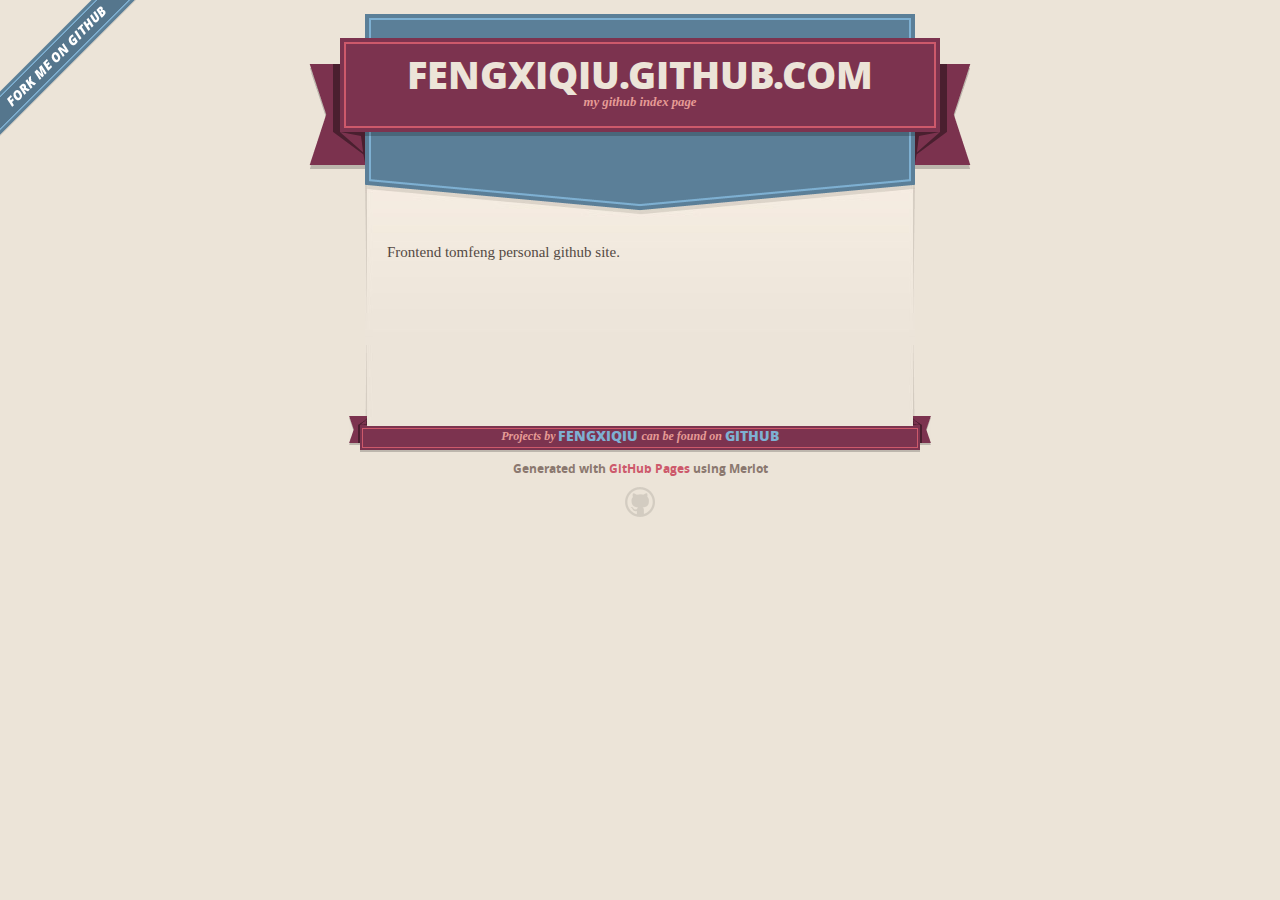
<file: index.html>
<!DOCTYPE html>
<html>
  <head>
    <meta charset='utf-8'>
    <meta http-equiv="X-UA-Compatible" content="chrome=1">
    <meta name="viewport" content="width=640">

    <link rel="stylesheet" href="stylesheets/core.css" media="screen">
    <link rel="stylesheet" href="stylesheets/mobile.css" media="handheld, only screen and (max-device-width:640px)">
    <link rel="stylesheet" href="stylesheets/pygment_trac.css">

    <script type="text/javascript" src="javascripts/modernizr.js"></script>
    <script type="text/javascript" src="https://ajax.googleapis.com/ajax/libs/jquery/1.7.1/jquery.min.js"></script>
    <script type="text/javascript" src="javascripts/headsmart.min.js"></script>
    <script type="text/javascript">
      $(document).ready(function () {
        $('#main_content').headsmart()
      })
    </script>
    <title>Fengxiqiu.GitHub.com by fengxiqiu</title>
  </head>

  <body>
    <a id="forkme_banner" href="https://github.com/fengxiqiu">View on GitHub</a>
    <div class="shell">

      <header>
        <span class="ribbon-outer">
          <span class="ribbon-inner">
            <h1>Fengxiqiu.GitHub.com</h1>
            <h2>my github index page</h2>
          </span>
          <span class="left-tail"></span>
          <span class="right-tail"></span>
        </span>
      </header>

      <div id="no-downloads">
        <span class="inner">
        </span>
      </div>


      <span class="banner-fix"></span>


      <section id="main_content">
        <p>Frontend tomfeng personal github site.</p>
      </section>

      <footer>
        <span class="ribbon-outer">
          <span class="ribbon-inner">
            <p>Projects by <a href="https://github.com/fengxiqiu">fengxiqiu</a> can be found on <a href="https://github.com/fengxiqiu">GitHub</a></p>
          </span>
          <span class="left-tail"></span>
          <span class="right-tail"></span>
        </span>
        <p>Generated with <a href="https://pages.github.com">GitHub Pages</a> using Merlot</p>
        <span class="octocat"></span>
      </footer>

    </div>

    
  </body>
</html>
</file>
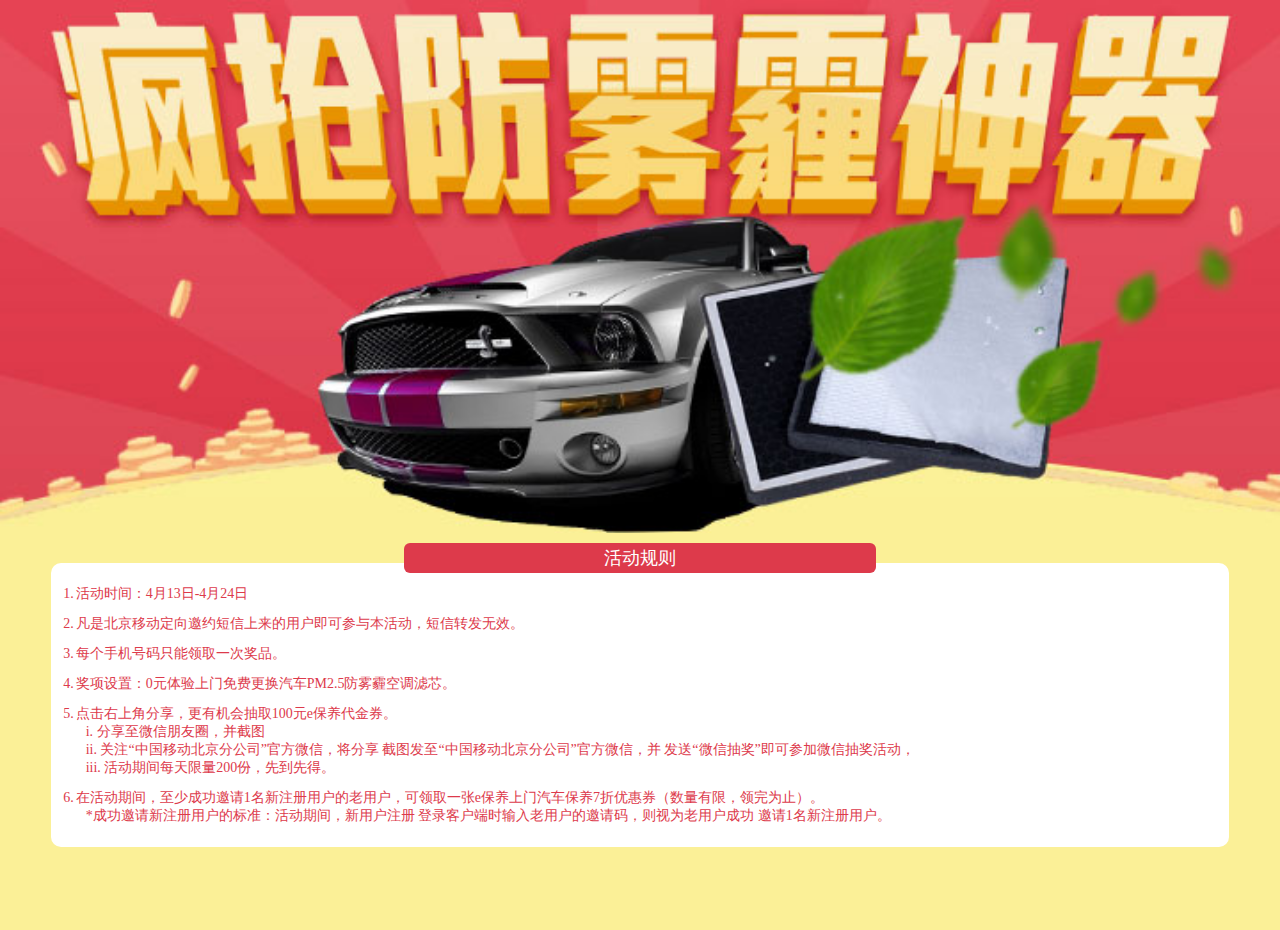
<file: car_maintenance/index.html>
<!DOCTYPE html>
<html>
<head lang="en">
    <meta charset="UTF-8">
    <meta name="viewport" content="width=device-width,initial-scale=1.0,minimum-scale=1.0,maximum-scale=1.0,user-scalable=no" />
    <title>汽车保养活动-疯抢雾霾神器</title>
    <link href="css/base.css" type="text/css" rel="stylesheet"/>
    <script src="js/util.js"></script>
    <script src="js/index.js"></script>
</head>
<body>
<img src="images/banner.jpg" alt=""/>
<!--开枪-->
<section id="startGrab" class="grab-box none">
    <div class="box-dot">
        <div class="content bg1">
            <img src="images/btn_grab.png" alt="" class="btn-grab"/>
        </div>
    </div>
</section>
<!--抢光了-->
<section id="pickedUp" class="grab-box none">
    <div class="box-dot">
        <div class="content bg2">
            <ul>
                <li class="font-y">今天的车载空调滤芯抢光了。。</li>
                <li class="next-time">下次开抢时间：</li>
                <li class="time">
                    <b>11:00</b>am
                </li>
                <li>
                    <img src="images/btn_grab_gray.png" alt="" class="btn-grab-gray"/>
                </li>
            </ul>

        </div>
    </div>
</section>
<!--00:00-11:00之间-->
<section id="grabing" class="grab-box none">
    <div class="box-dot">
        <div class="content bg3">
            <ul>
                <li class="next-time">下次开抢时间：</li>
                <li class="time">
                    <b>11:00</b>am
                </li>
                <li>
                    <img src="images/btn_grab_gray.png" alt="" class="btn-grab-gray"/>
                </li>
            </ul>

        </div>
    </div>
</section>
<!--活动结束-->
<section id="overGrab" class="grab-box none">
    <div class="box-dot">
        <div class="content bg1">
            <p class="over">本活动已经结束，谢谢您的参与。</p>
        </div>
    </div>
</section>
<!--活动规则 -->
<section class="rule">
    <header>活动规则</header>
    <table>
        <tr>
            <td>1.</td>
            <td>活动时间：4月13日-4月24日</td>
        </tr>
        <tr>
            <td>2.</td>
            <td>凡是北京移动定向邀约短信上来的用户即可参与本活动，短信转发无效。</td>
        </tr>
        <tr>
            <td>3.</td>
            <td>每个手机号码只能领取一次奖品。</td>
        </tr>
        <tr>
            <td>4.</td>
            <td>奖项设置：0元体验上门免费更换汽车PM2.5防雾霾空调滤芯。</td>
        </tr>
        <tr>
            <td>5.</td>
            <td>
                <dl>
                    <dt>点击右上角分享，更有机会抽取100元e保养代金券。</dt>
                    <dd>
                        i. 分享至微信朋友圈，并截图<br/>
                        ii. 关注“中国移动北京分公司”官方微信，将分享
                        截图发至“中国移动北京分公司”官方微信，并
                        发送“微信抽奖”即可参加微信抽奖活动，<br/>
                        iii. 活动期间每天限量200份，先到先得。</dd>
                </dl>
            </td>
        </tr>
        <tr>
            <td>6.</td>
            <td>
                <dl>
                    <dt>在活动期间，至少成功邀请1名新注册用户的老用户，可领取一张e保养上门汽车保养7折优惠券（数量有限，领完为止）。</dt>
                    <dd>*成功邀请新注册用户的标准：活动期间，新用户注册
                        登录客户端时输入老用户的邀请码，则视为老用户成功
                        邀请1名新注册用户。</dd>
                </dl>
            </td>
        </tr>
    </table>
</section>
<div class="line"></div>
</body>
</html>
</file>
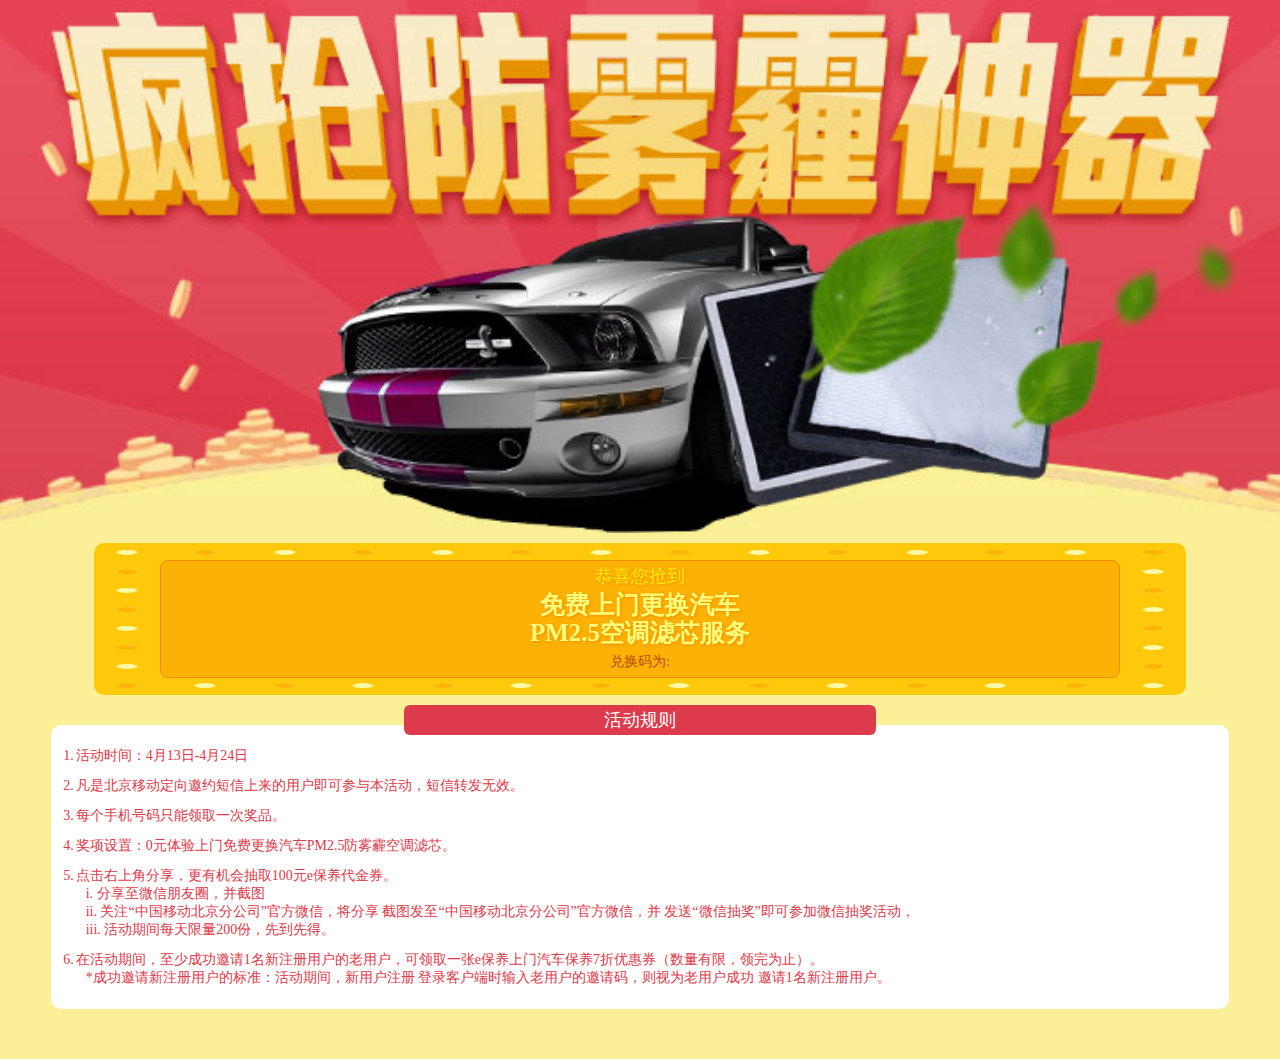
<file: car_maintenance/prize.html>
<!DOCTYPE html>
<html>
<head lang="en">
    <meta charset="UTF-8">
    <meta name="viewport" content="width=device-width,initial-scale=1.0,minimum-scale=1.0,maximum-scale=1.0,user-scalable=no" />
    <title>汽车保养活动-疯抢雾霾神器</title>
    <link href="css/base.css" type="text/css" rel="stylesheet"/>
    <script src="js/util.js"></script>
    <script>
        window.onload=function(){
          $$('#exchangeCode').innerHTML=getQueryString('c')||'';
        };
    </script>
</head>
<body>
<img src="images/banner.jpg" alt=""/>
<!--恭喜你抢到-->
<section class="grab-box">
    <div class="box-dot">
        <div class="content bg1">
            <ul>
                <li class="next-time g-fz">恭喜您抢到</li>
                <li class="time">
                    <b class="free-fz">
                        免费上门更换汽车<br/>
                        PM2.5空调滤芯服务
                    </b>
                </li>
                <li class="font-y">
                    兑换码为:<span id="exchangeCode"></span>
                </li>
            </ul>

        </div>
    </div>
</section>
<!--活动规则 -->
<section class="rule">
    <header>活动规则</header>
    <table>
        <tr>
            <td>1.</td>
            <td>活动时间：4月13日-4月24日</td>
        </tr>
        <tr>
            <td>2.</td>
            <td>凡是北京移动定向邀约短信上来的用户即可参与本活动，短信转发无效。</td>
        </tr>
        <tr>
            <td>3.</td>
            <td>每个手机号码只能领取一次奖品。</td>
        </tr>
        <tr>
            <td>4.</td>
            <td>奖项设置：0元体验上门免费更换汽车PM2.5防雾霾空调滤芯。</td>
        </tr>
        <tr>
            <td>5.</td>
            <td>
                <dl>
                    <dt>点击右上角分享，更有机会抽取100元e保养代金券。</dt>
                    <dd>
                        i. 分享至微信朋友圈，并截图<br/>
                        ii. 关注“中国移动北京分公司”官方微信，将分享
                        截图发至“中国移动北京分公司”官方微信，并
                        发送“微信抽奖”即可参加微信抽奖活动，<br/>
                        iii. 活动期间每天限量200份，先到先得。</dd>
                </dl>
            </td>
        </tr>
        <tr>
            <td>6.</td>
            <td>
                <dl>
                    <dt>在活动期间，至少成功邀请1名新注册用户的老用户，可领取一张e保养上门汽车保养7折优惠券（数量有限，领完为止）。</dt>
                    <dd>*成功邀请新注册用户的标准：活动期间，新用户注册
                        登录客户端时输入老用户的邀请码，则视为老用户成功
                        邀请1名新注册用户。</dd>
                </dl>
            </td>
        </tr>
    </table>
</section>
<div class="line"></div>
</body>
</html>
</file>
<file: stylesheets/core.css>
@import url("screen.css");
@import url("non-screen.css") handheld;
@import url("non-screen.css") only screen and (max-device-width:640px);
</file>
<file: stylesheets/mobile.css>
/* Generated by Font Squirrel (http://www.fontsquirrel.com) on February 9, 2012 */


@font-face {
  font-family: 'Open Sans';
  src: url('../fonts/opensans-regular-webfont.eot');
  src: url('../fonts/opensans-regular-webfont.eot?#iefix') format('embedded-opentype'),
       url('../fonts/opensans-regular-webfont.woff') format('woff'),
       url('../fonts/opensans-regular-webfont.ttf') format('truetype'),
       url('../fonts/opensans-regular-webfont.svg#OpenSansRegular') format('svg');
  font-weight: normal;
  font-style: normal;
}

@font-face {
  font-family: 'Open Sans';
  src: url('../fonts/opensans-italic-webfont.eot');
  src: url('../fonts/opensans-italic-webfont.eot?#iefix') format('embedded-opentype'),
       url('../fonts/opensans-italic-webfont.woff') format('woff'),
       url('../fonts/opensans-italic-webfont.ttf') format('truetype'),
       url('../fonts/opensans-italic-webfont.svg#OpenSansItalic') format('svg');
  font-weight: normal;
  font-style: italic;
}

@font-face {
  font-family: 'Open Sans';
  src: url('../fonts/opensans-bold-webfont.eot');
  src: url('../fonts/opensans-bold-webfont.eot?#iefix') format('embedded-opentype'),
       url('../fonts/opensans-bold-webfont.woff') format('woff'),
       url('../fonts/opensans-bold-webfont.ttf') format('truetype'),
       url('../fonts/opensans-bold-webfont.svg#OpenSansBold') format('svg');
  font-weight: bold;
  font-style: normal;
}

@font-face {
  font-family: 'Open Sans';
  src: url('../fonts/opensans-bolditalic-webfont.eot');
  src: url('../fonts/opensans-bolditalic-webfont.eot?#iefix') format('embedded-opentype'),
       url('../fonts/opensans-bolditalic-webfont.woff') format('woff'),
       url('../fonts/opensans-bolditalic-webfont.ttf') format('truetype'),
       url('../fonts/opensans-bolditalic-webfont.svg#OpenSansBoldItalic') format('svg');
  font-weight: bold;
  font-style: italic;
}

@font-face {
  font-family: 'Open Sans';
  src: url('../fonts/opensans-extrabold-webfont.eot');
  src: url('../fonts/opensans-extrabold-webfont.eot?#iefix') format('embedded-opentype'),
       url('../fonts/opensans-extrabold-webfont.woff') format('woff'),
       url('../fonts/opensans-extrabold-webfont.ttf') format('truetype'),
       url('../fonts/opensans-extrabold-webfont.svg#OpenSansExtrabold') format('svg');
  font-weight: bolder;
  font-style: normal;
}


/* http://meyerweb.com/eric/tools/css/reset/ 
   v2.0 | 20110126
   License: none (public domain)
*/

html, body, div, span, applet, object, iframe,
h1, h2, h3, h4, h5, h6, p, blockquote, pre,
a, abbr, acronym, address, big, cite, code,
del, dfn, em, img, ins, kbd, q, s, samp,
small, strike, strong, sub, sup, tt, var,
b, u, i, center,
dl, dt, dd, ol, ul, li,
fieldset, form, label, legend,
table, caption, tbody, tfoot, thead, tr, th, td,
article, aside, canvas, details, embed, 
figure, figcaption, footer, header, hgroup, 
menu, nav, output, ruby, section, summary,
time, mark, audio, video {
  margin: 0;
  padding: 0;
  border: 0;
  font-size: 100%;
  font: inherit;
  vertical-align: baseline;
}
/* HTML5 display-role reset for older browsers */
article, aside, details, figcaption, figure, 
footer, header, hgroup, menu, nav, section {
  display: block;
}
body {
  line-height: 1;
}
ol, ul {
  list-style: none;
}
blockquote, q {
  quotes: none;
}
blockquote:before, blockquote:after,
q:before, q:after {
  content: '';
  content: none;
}
table {
  border-collapse: collapse;
  border-spacing: 0;
}

header, footer, section {
  display: block;
  position: relative;
}

/* STYLES */

div.shell {
  display: block;
  width: 640px;
  margin: 0 auto;
}

a#forkme_banner {
  display: none;
}

/* header */

header {
  position: relative;
  z-index: 2;
  margin: 0;
  max-width: 640px;
  top: 51px;
}

header span.ribbon-inner {
  position: relative;
  display: block;
  background-color: #cd596b;
  border: 8px solid #7c334f;
  padding: 6px;
  z-index: 1;
}

header span.left-tail, header span.right-tail {
  position: relative;
  display: block;
  width: 19px;
  height: 10px;
  background: transparent url(../images/ribbon-tail-sprite-2x.png) 0 0 no-repeat;
  position: absolute;
  bottom: -10px;
  z-index: 0;
}

header span.left-tail {
  background-position: 0 0;
  left: 0;
}

header span.right-tail {
  background-position: -19px 0;
  right: 0;
}

header h1 {
  background-color: #7c334f;
  font-size: 2em;
  font-weight: bolder;
  font-style: normal;
  text-transform: uppercase;
  color: #ece4d8;
  text-align: center;
  line-height:1;  
  padding: 14px 20px 0;
}

header h2 {
  background-color: #7c334f;
  font: bold italic .85em/1.5 Georgia, Times, “Times New Roman”, serif;
  color: #e69b95;
  padding-bottom: 14px;
  margin-top: -3px;
  text-align: center;
}

section#downloads {
  position: relative;
  display: block;
  height: 171px;
  width: 602px;
  padding-bottom: 150px;
  margin: 51px auto -250px;
  z-index: 1;
  background: transparent url(../images/shield.png) center 0 no-repeat;
}

section#downloads a {
  display: none;
}

span.banner-fix {
  background: transparent url(../images/shield-fallback.png) center top no-repeat;
  display: block;
  height: 31px;
  position: absolute;
  width: 640px;
  top: 20px;

}

section#main_content {
  z-index: 2;
  padding: 20px 40px 0;
  min-height:185px;
}

/* footer */

footer {
  background: none;
  padding-top: 104px;
  margin: -94px auto 40px;
  max-width:640px;
  text-align: center;
}

footer span.ribbon-outer {
  display: block;
  position: relative;
  border-bottom: 2px solid #bdb6ad;
}

footer span.ribbon-inner {
  position: relative;
  display: block;
  background-color: #cd596b;
  border: 8px solid #7c334f;
  padding: 6px;
  z-index: 1;
}

footer p {
  font-family: 'Open Sans', sans-serif;
  font-weight: bold;
  font-size: .6em;
  color: #8b786f;
}

footer a {
  color: #cd596b;
}

footer span.ribbon-inner p {
  background-color: #7c334f;
  margin: 0;
  color: #e69b95;
  font: bold italic 22px/1 Georgia, Times, “Times New Roman”, serif;
  height: auto;
  line-height: 1.1;
  padding: 20px 0px 10px;
}

footer span.ribbon-inner a {
  display: block;
  position: relative;
  bottom: 0;
  color: #7eb0d2;
  font-family: 'Open Sans', sans-serif;
  text-transform: uppercase;
  font-style: normal;
  font-weight: bolder;
  font-size: 38px;
  padding-bottom: 10px;
}

footer span.ribbon-inner a:hover {
  color: #7eb0d2;
}

footer span.left-tail, footer span.right-tail {
  position: relative;
  display: block;
  width: 23px;
  height: 126px;
  background: transparent url(../images/small-ribbon-tail-sprite-2x.png) 0 0 no-repeat;
  position: absolute;
  top: -126px;
  z-index: 0;
}

footer span.left-tail {
  background-position: 0 0;
  left: 0;
}

footer span.right-tail {
  background-position: -23px 0;
  right: 0;
}

footer span.octocat {
  background: transparent url(../images/octocat-2x.png) 0 0 no-repeat;
  display: block;
  width: 60px;
  height: 60px;
  margin: 20px auto 0;}

/* content */

body {
  background: #ece4d8;
  font: normal normal 30px/1.5 Georgia, Palatino,” Palatino Linotype”, Times, “Times New Roman”, serif;
  color: #544943;
  -webkit-font-smoothing: antialiased;
}

a, a:hover {
  color: #417090;
}

a {
  text-decoration: none;
}

a:hover {
  text-decoration: underline;
}

h1,h2,h3,h4,h5,h6 {
  font-family: 'Open Sans', sans-serif;
  font-weight: bold;
}

p {
  margin: .7em 0 0;
}

strong {
  font-weight: bold;
}

em {
  font-style: italic;
}

ol {
  margin: .7em 0;
  list-style-type: decimal;
  padding-left: 1.35em;
}

ul {
  margin: .7em 0;
  padding-left: 1.35em;
}

ul li {
  padding-left: 20px;
  background: transparent url(../images/chevron-2x.png) left 15px no-repeat;
}

blockquote {
  font-family: 'Open Sans', sans-serif;
  margin: 20px 0;
  color: #8b786f;
  padding-left: 1.35em;
  background: transparent url('../images/blockquote-gfx-2x.png') 0 8px no-repeat;
}

img {
  -webkit-box-shadow: 0px 4px 0px #bdb6ad;
  -moz-box-shadow: 0px 4px 0px #bdb6ad;
  box-shadow: 0px 4px 0px #bdb6ad;
  border: 4px solid #fff6e9;
  max-width: 556px;
}

hr {
  border: none;
  outline: none;
  height: 42px;
  background: transparent url('../images/hr-2x.jpg') center center repeat-x;
  margin: 0 0 20px;
}

code {
  background: #fff6e9;
  font: normal normal .9em/1.7 "Lucida Sans Typewriter", "Lucida Console", Monaco, "Bitstream Vera Sans Mono", monospace;
  padding: 0 5px 1px;
}

pre {
  margin: 10px 0 20px;
  padding: .7em;
  background: #fff6e9;
  border-bottom: 4px solid #bdb6ad;
  font: normal normal .9em/1.7 "Lucida Sans Typewriter", "Lucida Console", Monaco, "Bitstream Vera Sans Mono", monospace;
  overflow: auto;
}

table {
  background: #fff6e9;
  display: table;
  width: 100%;
  border-collapse: separate;
  border-bottom: 4px solid #bdb6ad;
  margin: 10px 0;
}

tr {
  display: table-row;
}

th {
  display: table-cell;
  padding: 2px 10px;
  border: solid #ece4d8;
  border-width: 0 4px 4px 0;
  color: #cd596b;
  font-family: 'Open Sans', sans-serif;
  font-weight: bold;
  font-size: .85em;
}

td {
  display: table-cell;
  padding: 0 .7em;
  border: solid #ece4d8;
  border-width: 0 4px 4px 0;
}

td:last-child, th:last-child {
  border-right: none;
}

tr:last-child td {
  border-bottom: none;
}

dl {
  margin: .7em 0 20px;
}

dt {
  font-family: 'Open Sans', sans-serif;
  font-weight: bold;
}

dd {
  padding-left: 1.35em;
}

dd p:first-child {
  margin-top: 0;
}

/* Content based headers */

#main_content > .header-level-1:first-child,
#main_content > .header-level-2:first-child,
#main_content > .header-level-3:first-child,
#main_content > .header-level-4:first-child,
#main_content > .header-level-5:first-child,
#main_content > .header-level-6:first-child {
  margin-top: 0;
}

.header-level-1 {
  font-size: 1.85em;
  border-bottom: .2em double #d3ccc1;
  color: #7c334f;
  text-align: center;
  font-style: italic;
  margin: 1.1em 0 .38em;
  line-height: 1.2;
  padding-bottom: 10px
}

.header-level-2 {
  font-size: 1.58em;
  color: #7c334f;
  margin: .95em 0 .5em;
  border-bottom: .1em solid #D3CCC1;
  line-height: 1.2;
  padding-bottom: 10px
}

.header-level-3 {
  margin: 20px 0 10px;
  font-size: 1.45em;
}

.header-level-4 {
  margin: .6em 0;
  font-size: 1.2em;
  color: #cd596b;
}

.header-level-5 {
  margin: .7em 0;
  font-size: 1em;
  color: #8b786f;
}

.header-level-6 {
  margin: .8em 0;
  font-size: .85em;
  font-style: italic;
}
</file>
<file: stylesheets/pygment_trac.css>
.highlight  { background: #ffffff; }
.highlight .c { color: #999988; font-style: italic } /* Comment */
.highlight .err { color: #a61717; background-color: #e3d2d2 } /* Error */
.highlight .k { font-weight: bold } /* Keyword */
.highlight .o { font-weight: bold } /* Operator */
.highlight .cm { color: #999988; font-style: italic } /* Comment.Multiline */
.highlight .cp { color: #999999; font-weight: bold } /* Comment.Preproc */
.highlight .c1 { color: #999988; font-style: italic } /* Comment.Single */
.highlight .cs { color: #999999; font-weight: bold; font-style: italic } /* Comment.Special */
.highlight .gd { color: #000000; background-color: #ffdddd } /* Generic.Deleted */
.highlight .gd .x { color: #000000; background-color: #ffaaaa } /* Generic.Deleted.Specific */
.highlight .ge { font-style: italic } /* Generic.Emph */
.highlight .gr { color: #aa0000 } /* Generic.Error */
.highlight .gh { color: #999999 } /* Generic.Heading */
.highlight .gi { color: #000000; background-color: #ddffdd } /* Generic.Inserted */
.highlight .gi .x { color: #000000; background-color: #aaffaa } /* Generic.Inserted.Specific */
.highlight .go { color: #888888 } /* Generic.Output */
.highlight .gp { color: #555555 } /* Generic.Prompt */
.highlight .gs { font-weight: bold } /* Generic.Strong */
.highlight .gu { color: #800080; font-weight: bold; } /* Generic.Subheading */
.highlight .gt { color: #aa0000 } /* Generic.Traceback */
.highlight .kc { font-weight: bold } /* Keyword.Constant */
.highlight .kd { font-weight: bold } /* Keyword.Declaration */
.highlight .kn { font-weight: bold } /* Keyword.Namespace */
.highlight .kp { font-weight: bold } /* Keyword.Pseudo */
.highlight .kr { font-weight: bold } /* Keyword.Reserved */
.highlight .kt { color: #445588; font-weight: bold } /* Keyword.Type */
.highlight .m { color: #009999 } /* Literal.Number */
.highlight .s { color: #d14 } /* Literal.String */
.highlight .na { color: #008080 } /* Name.Attribute */
.highlight .nb { color: #0086B3 } /* Name.Builtin */
.highlight .nc { color: #445588; font-weight: bold } /* Name.Class */
.highlight .no { color: #008080 } /* Name.Constant */
.highlight .ni { color: #800080 } /* Name.Entity */
.highlight .ne { color: #990000; font-weight: bold } /* Name.Exception */
.highlight .nf { color: #990000; font-weight: bold } /* Name.Function */
.highlight .nn { color: #555555 } /* Name.Namespace */
.highlight .nt { color: #000080 } /* Name.Tag */
.highlight .nv { color: #008080 } /* Name.Variable */
.highlight .ow { font-weight: bold } /* Operator.Word */
.highlight .w { color: #bbbbbb } /* Text.Whitespace */
.highlight .mf { color: #009999 } /* Literal.Number.Float */
.highlight .mh { color: #009999 } /* Literal.Number.Hex */
.highlight .mi { color: #009999 } /* Literal.Number.Integer */
.highlight .mo { color: #009999 } /* Literal.Number.Oct */
.highlight .sb { color: #d14 } /* Literal.String.Backtick */
.highlight .sc { color: #d14 } /* Literal.String.Char */
.highlight .sd { color: #d14 } /* Literal.String.Doc */
.highlight .s2 { color: #d14 } /* Literal.String.Double */
.highlight .se { color: #d14 } /* Literal.String.Escape */
.highlight .sh { color: #d14 } /* Literal.String.Heredoc */
.highlight .si { color: #d14 } /* Literal.String.Interpol */
.highlight .sx { color: #d14 } /* Literal.String.Other */
.highlight .sr { color: #009926 } /* Literal.String.Regex */
.highlight .s1 { color: #d14 } /* Literal.String.Single */
.highlight .ss { color: #990073 } /* Literal.String.Symbol */
.highlight .bp { color: #999999 } /* Name.Builtin.Pseudo */
.highlight .vc { color: #008080 } /* Name.Variable.Class */
.highlight .vg { color: #008080 } /* Name.Variable.Global */
.highlight .vi { color: #008080 } /* Name.Variable.Instance */
.highlight .il { color: #009999 } /* Literal.Number.Integer.Long */

.type-csharp .highlight .k { color: #0000FF }
.type-csharp .highlight .kt { color: #0000FF }
.type-csharp .highlight .nf { color: #000000; font-weight: normal }
.type-csharp .highlight .nc { color: #2B91AF }
.type-csharp .highlight .nn { color: #000000 }
.type-csharp .highlight .s { color: #A31515 }
.type-csharp .highlight .sc { color: #A31515 }
</file>
<file: car_maintenance/css/base.css>
html,body,div,span,applet,object,iframe,h1,h2,h3,h4,h5,h6,p,blockquote,pre,a,abbr,acronym,address,big,cite,code,del,dfn,em,img,ins,kbd,q,s,samp,small,strike,strong,sub,sup,tt,var,b,u,i,center,dl,dt,dd,ol,ul,li,fieldset,form,label,legend,table,caption,tbody,tfoot,thead,tr,th,td,article,aside,canvas,details,embed,figure,figcaption,footer,header,hgroup,menu,nav,output,ruby,section,summary,time,mark,audio,video{margin:0;padding:0;border:0;vertical-align:baseline}ol,ul{list-style:none}input,textarea,select{padding:0;margin:0}
img{border:0;width:100%;display:block}
.clear:before,
.clear:after{content:"";display:table}
.clear:after{clear:both;overflow:hidden}
i,em{font-style:normal}
a{text-decoration:none}
.none{display:none}
.fl{ float:left; }
.fr{ float:right; }
/**全局样式, 微软雅黑**/
html {height: 100%; font-size:62.5%; }
body{ font-family:"\5FAE\8F6F\96C5\9ED1"; background-color:#FBF097;height:100%; text-align: center; color:#222222; padding-bottom:3rem; }

.bg1{ background-color:#FCB106;}
.bg2{ background-color:#FCA906;}
.bg3{ background-color:#FCAE06;}
.grab-box{ width:85%; min-height:13rem; margin:1rem auto; overflow: hidden; padding:0.2rem;
    border-radius: 1rem; background-color:#FFC90B;}
.grab-box .box-dot{ width:100%; padding: 1.5rem 0;
    background: url('../images/dot_bg.png') no-repeat;background-size:100% 100%; -webkit-background-size:100% 100%;}
.grab-box .box-dot .content{ width:88%; min-height:10rem; margin:0 auto;
    border-radius:0.8rem; overflow: hidden; border:1px solid #F08D00; }
.btn-grab{ width:60%; margin:4rem auto; }
.btn-grab-gray{ width:60%; margin:0 auto; }
.content ul{ padding:0.5rem 0; }
.bg3 ul{ padding:1.2rem 0 0.5rem;}
.content ul li{ line-height: 2rem; color:#FCFC79; font-size:1.4rem;}
.content .font-y{ color:#BA4C01; }
.content b{ font-size:3.6rem;}
.content .time{ font-size:2rem; padding:0.5rem 0; text-shadow: 1px 1px 3px #F08D00;}
.content .next-time{text-shadow: 1px 1px 3px #F08D00;}
.content .free-fz{font-size:2.5rem; line-height: 2.8rem;}
.content .g-fz{ font-size:1.8rem; color:#FFE900;}
.content .over{ font-size:1.5rem; color:#BA4C01; margin:4rem auto; white-space: nowrap;}
/*活动规则*/
.rule{ width:92%; background: #fff; border-radius: 1rem; margin:3rem auto; position: relative;}
.rule header{ width:40%; line-height:3rem; font-size:1.8rem; color:#fff; background-color:#DD3A4B; border-radius:0.6rem;
    position:absolute; top:-2rem; left:30%; }
.rule table{ text-align:left; padding:1.5rem 1rem; font-size: 1.4rem; color: #DD3A4B;}
.rule table td{ padding:0.5rem 0; line-height: 1.8rem;}
.rule table td dd{ padding-left:1rem; }

.line{ width:100%; height:2rem;}
</file>
